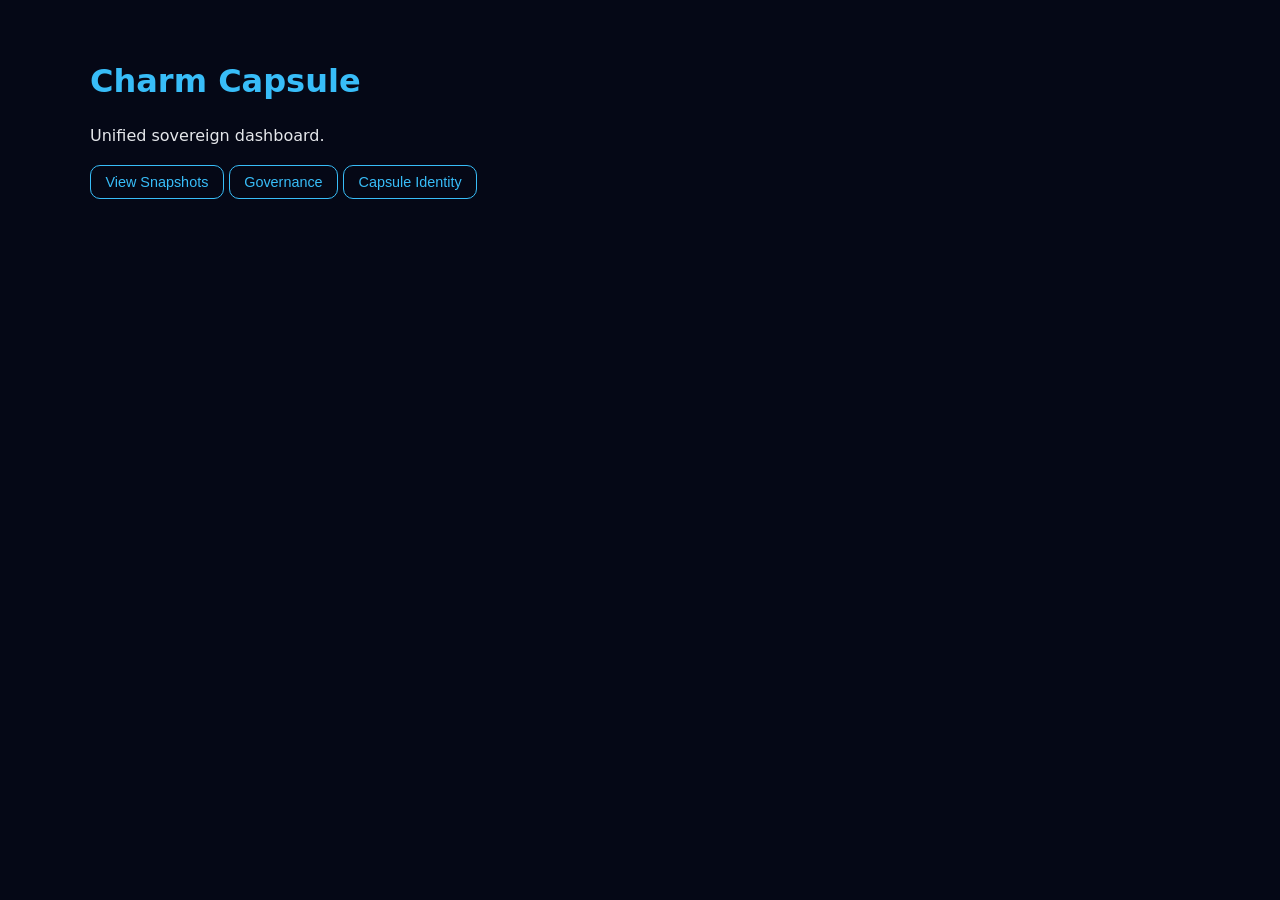
<file: about.html>
<!DOCTYPE html>
<html lang="en">
<head>
  <meta charset="UTF-8" />
  <meta name="viewport" content="width=device-width, initial-scale=1.0" />

  <title>About — Charm Capsule</title>

  <link rel="stylesheet" href="/dashboard.css" />
  <link rel="stylesheet" href="/snapshot.css" />
  <link rel="icon" href="/favicon.ico" />
</head>

<body>

  <div class="snapshot-list">
    <div class="snapshot-card">
      <h1>About Charm Capsule</h1>
      <p>
        Charm Capsule is a sovereign, multi‑chain governance and identity system.
        Designed for clarity, permanence, and control, it unifies:
      </p>

      <ul style="margin-top:1rem; line-height:1.7;">
        <li>📡 Multi‑chain snapshots</li>
        <li>🗳 Governance proposals & rules</li>
        <li>🔗 Chain metadata & validators</li>
        <li>📦 Capsule identity & sovereignty model</li>
        <li>📱 PWA offline‑first architecture</li>
      </ul>
    </div>

    <div class="snapshot-card">
      <h2>Sovereign Philosophy</h2>
      <p>
        Charm Capsule is built on a simple principle:
        <strong>your identity and governance must remain yours.</strong>
      </p>

      <p>
        Every module — snapshots, governance, metadata, routing, offline mode —
        is designed to be:
      </p>

      <ul style="margin-top:1rem; line-height:1.7;">
        <li>🛡 Self‑contained</li>
        <li>🌙 Minimal</li>
        <li>🔐 Sovereign</li>
        <li>📜 Transparent</li>
        <li>🌐 Multi‑chain aware</li>
      </ul>
    </div>

    <div class="snapshot-card">
      <h2>Technical Architecture</h2>
      <p>The capsule runs on a modular PWA architecture:</p>

      <ul style="margin-top:1rem; line-height:1.7;">
        <li>⚙ SPA Router (`router.js`)</li>
        <li>📄 Snapshot Viewer (`snapshot-viewer.js`)</li>
        <li>📚 Snapshot List Loader (`snapshot-list.js`)</li>
        <li>🏛 Governance Engine (`governance.js`)</li>
        <li>🧬 Capsule Identity Viewer (`capsule-info.js`)</li>
        <li>📦 Offline Engine (`sw.js`)</li>
        <li>📱 PWA Manifest (`manifest.json`)</li>
      </ul>
    </div>

    <div class="snapshot-card">
      <h2>Navigation</h2>
      <button class="snapshot-btn" onclick="router.navigate('#/')">Dashboard</button>
      <button class="snapshot-btn" onclick="router.navigate('#/snapshots')">Snapshots</button>
      <button class="snapshot-btn" onclick="router.navigate('#/governance')">Governance</button>
      <button class="snapshot-btn" onclick="router.navigate('#/capsule')">Capsule Identity</button>
      <button class="snapshot-btn" onclick="window.location.href='/settings.html'">Settings</button>
    </div>
  </div>

  <script src="/router.js"></script>

</body>
</html>
</file>
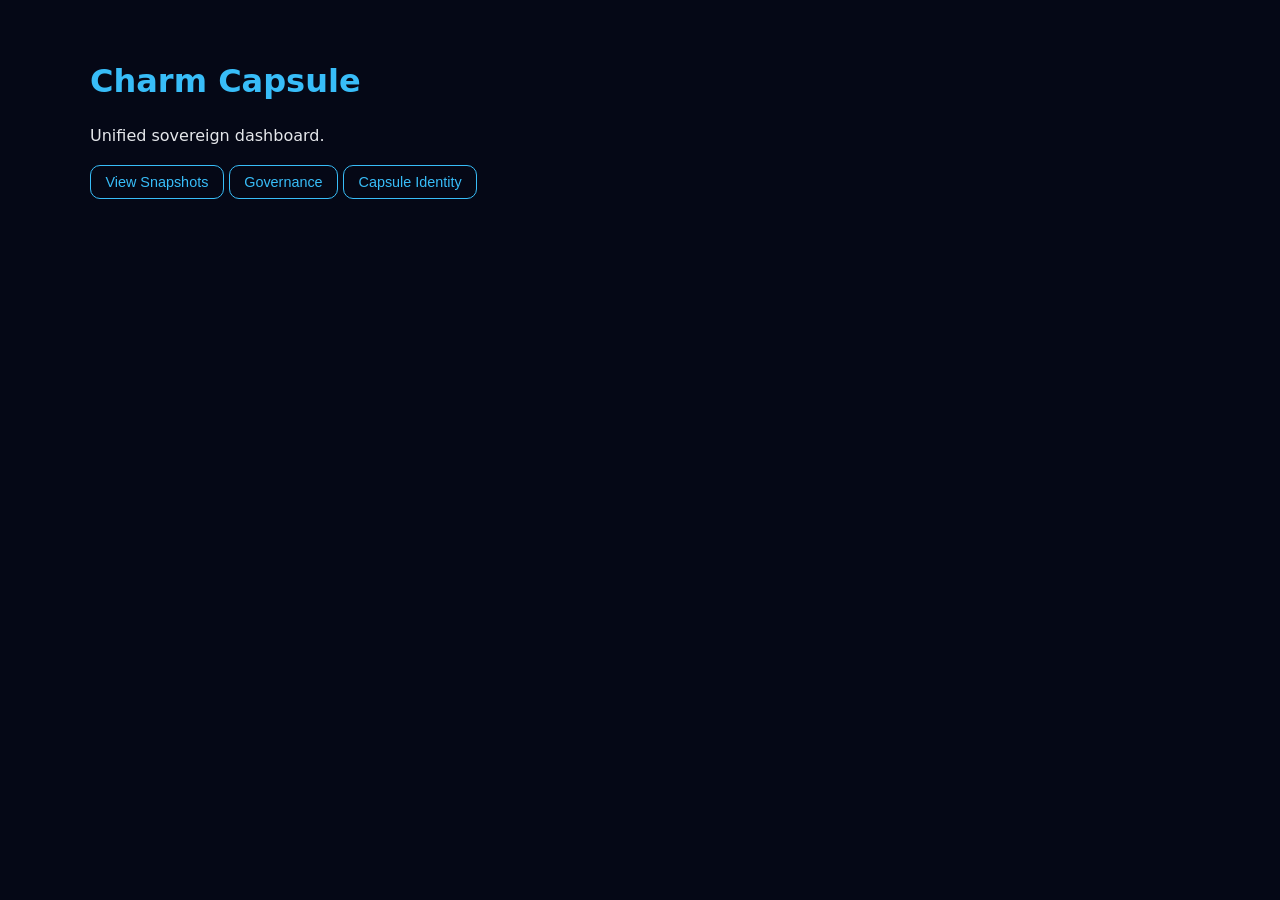
<file: contact.html>
<!DOCTYPE html>
<html lang="en">
<head>
  <meta charset="UTF-8" />
  <meta name="viewport" content="width=device-width, initial-scale=1.0" />

  <title>Contact — Charm Capsule</title>

  <link rel="stylesheet" href="/dashboard.css" />
  <link rel="stylesheet" href="/snapshot.css" />
  <link rel="icon" href="/favicon.ico" />
</head>

<body>

  <div class="snapshot-list">

    <div class="snapshot-card" style="text-align:center;">
      <h1>Contact</h1>
      <p>Reach out to the steward of the Charm Capsule.</p>
    </div>

    <div class="snapshot-card">
      <h2>Primary Contact</h2>
      <p>You can reach the capsule steward through the following channels:</p>

      <ul style="margin-top:1rem; line-height:1.7;">
        <li>📨 <strong>Email:</strong> <span style="opacity:0.85;">(your email here)</span></li>
        <li>💬 <strong>Telegram:</strong> <span style="opacity:0.85;">(your Telegram handle)</span></li>
        <li>🌐 <strong>Website:</strong> <span style="opacity:0.85;">charmcapsule.io</span></li>
      </ul>
    </div>

    <div class="snapshot-card">
      <h2>Message</h2>
      <p>Send a short message or inquiry.</p>

      <form onsubmit="event.preventDefault(); alert('Message sent');" style="margin-top:1rem;">
        <input
          type="text"
          placeholder="Your name"
          required
          style="width:100%; padding:0.6rem; margin-bottom:0.8rem; border-radius:8px; border:1px solid var(--border); background:var(--card-bg); color:var(--fg);"
        />

        <input
          type="email"
          placeholder="Your email"
          required
          style="width:100%; padding:0.6rem; margin-bottom:0.8rem; border-radius:8px; border:1px solid var(--border); background:var(--card-bg); color:var(--fg);"
        />

        <textarea
          placeholder="Your message"
          required
          rows="4"
          style="width:100%; padding:0.6rem; margin-bottom:0.8rem; border-radius:8px; border:1px solid var(--border); background:var(--card-bg); color:var(--fg);"
        ></textarea>

        <button class="snapshot-btn" type="submit">Send Message</button>
      </form>
    </div>

    <div class="snapshot-card">
      <h2>Navigation</h2>
      <button class="snapshot-btn" onclick="router.navigate('#/')">Dashboard</button>
      <button class="snapshot-btn" onclick="router.navigate('#/snapshots')">Snapshots</button>
      <button class="snapshot-btn" onclick="router.navigate('#/governance')">Governance</button>
      <button class="snapshot-btn" onclick="router.navigate('#/capsule')">Capsule Identity</button>
      <button class="snapshot-btn" onclick="window.location.href='/settings.html'">Settings</button>
      <button class="snapshot-btn" onclick="window.location.href='/about.html'">About</button>
    </div>

  </div>

  <script src="/router.js"></script>

</body>
</html>
</file>
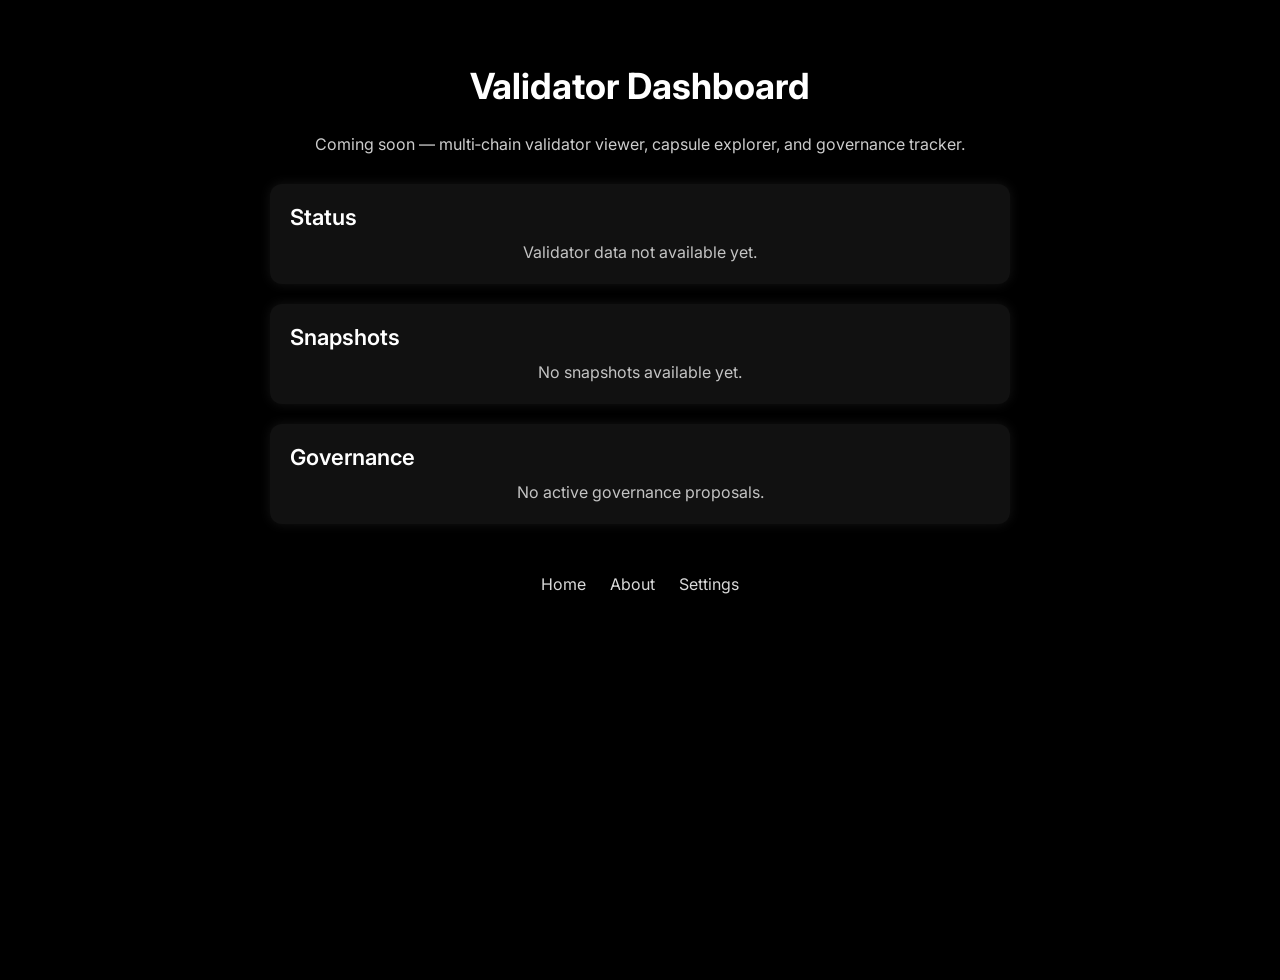
<file: dashboard.html>
<!DOCTYPE html>
<html lang="en">
<head>
  <meta charset="UTF-8" />
  <meta name="viewport" content="width=device-width, initial-scale=1.0" />

  <title>Dashboard — Charm Capsule</title>

  <!-- Favicon -->
  <link rel="icon" type="image/x-icon" href="/favicon.ico" />

  <!-- Manifest -->
  <link rel="manifest" href="/manifest.json" />

  <!-- Theme Colors -->
  <meta name="theme-color" content="#0b0c10" />
  <meta name="background-color" content="#000000" />

  <!-- Fonts -->
  <link href="https://fonts.googleapis.com/css2?family=Inter:wght@300;400;600;700&display=swap" rel="stylesheet" />

  <style>
    body {
      margin: 0;
      padding: 0;
      background: #000;
      color: #fff;
      font-family: "Inter", sans-serif;
      min-height: 100vh;
      display: flex;
      flex-direction: column;
      align-items: center;
      padding: 40px 20px;
    }

    h1 {
      font-size: 36px;
      font-weight: 700;
      margin-bottom: 10px;
      text-align: center;
    }

    p {
      font-size: 16px;
      opacity: 0.8;
      text-align: center;
      margin-bottom: 30px;
    }

    .card {
      width: 100%;
      max-width: 700px;
      background: #111;
      padding: 20px;
      border-radius: 12px;
      box-shadow: 0 0 12px rgba(255,255,255,0.08);
      margin-bottom: 20px;
    }

    .card h2 {
      margin: 0 0 10px 0;
      font-size: 22px;
      font-weight: 600;
    }

    .card p {
      margin: 0;
      opacity: 0.75;
      line-height: 1.5;
    }

    nav {
      margin-top: 30px;
      text-align: center;
    }

    nav a {
      color: #fff;
      margin: 0 10px;
      font-size: 16px;
      text-decoration: none;
      opacity: 0.85;
    }

    nav a:hover {
      opacity: 1;
    }
  </style>
</head>

<body>

  <h1>Validator Dashboard</h1>
  <p>Coming soon — multi‑chain validator viewer, capsule explorer, and governance tracker.</p>

 <div class="card" data-card="status">
  <h2>Status</h2>
  <p data-field="status-body">Loading…</p>
</div>

<div class="card" data-card="snapshots">
  <h2>Snapshots</h2>
  <p data-field="snapshots-body">Loading…</p>
</div>

<div class="card" data-card="governance">
  <h2>Governance</h2>
  <p data-field="governance-body">Loading…</p>
</div>

<script src="/dashboard.js"></script>

  <nav>
    <a href="/index.html">Home</a>
    <a href="/about.html">About</a>
    <a href="/settings.html">Settings</a>
  </nav>

</body>
</html>
</file>
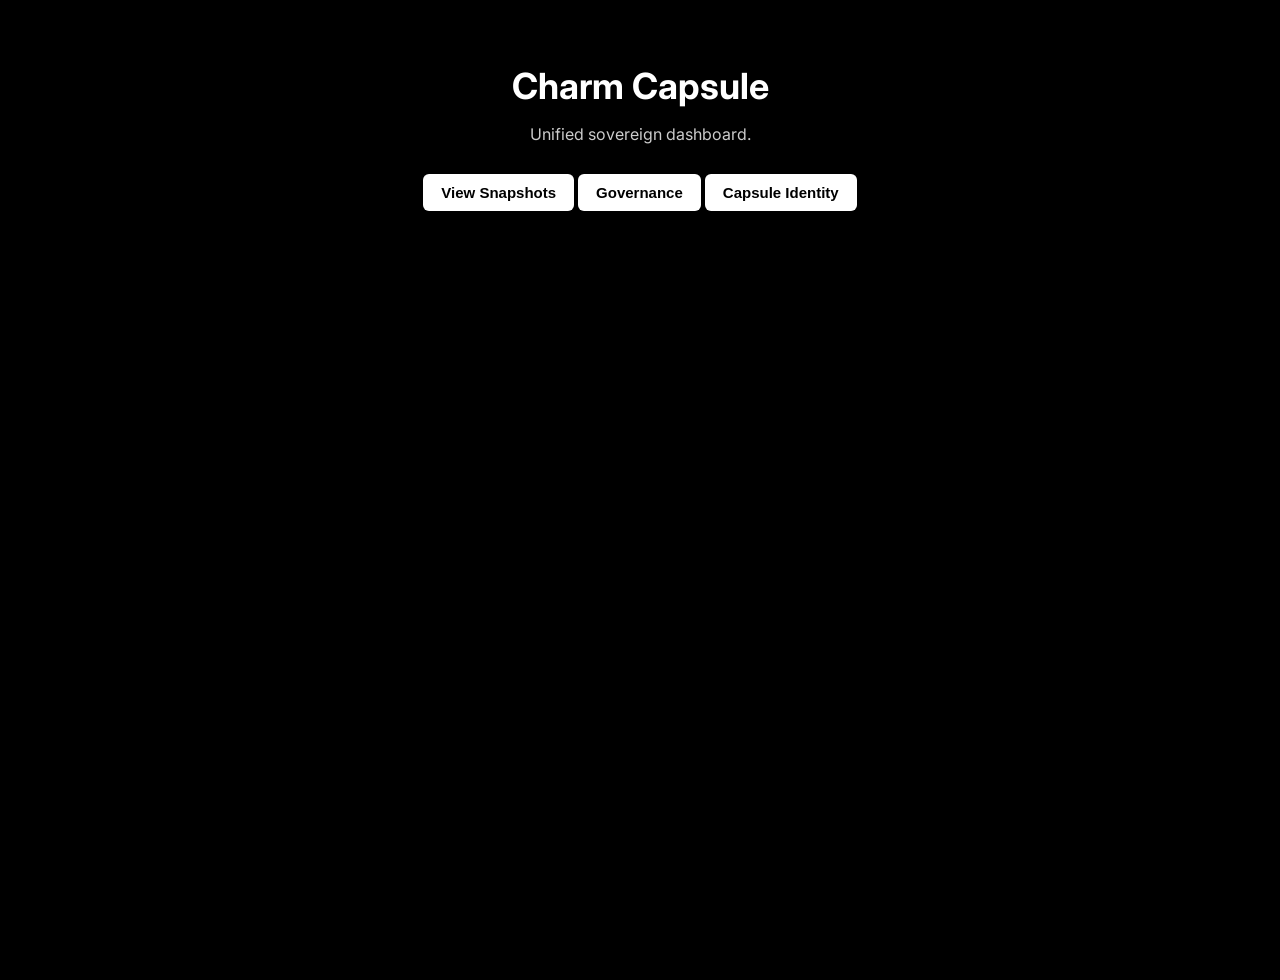
<file: governance.html>
<!DOCTYPE html>
<html lang="en">
<head>
  <meta charset="UTF-8" />
  <meta name="viewport" content="width=device-width, initial-scale=1.0" />

  <title>Governance — Charm Capsule</title>

  <!-- Favicon -->
  <link rel="icon" type="image/x-icon" href="/favicon.ico" />

  <!-- Manifest -->
  <link rel="manifest" href="/manifest.json" />

  <!-- Theme Colors -->
  <meta name="theme-color" content="#0b0c10" />
  <meta name="background-color" content="#000000" />

  <!-- Fonts -->
  <link href="https://fonts.googleapis.com/css2?family=Inter:wght@300;400;600;700&display=swap" rel="stylesheet" />

  <style>
    body {
      margin: 0;
      padding: 0;
      background: #000;
      color: #fff;
      font-family: "Inter", sans-serif;
      min-height: 100vh;
      display: flex;
      flex-direction: column;
      align-items: center;
      padding: 40px 20px;
    }

    h1 {
      font-size: 36px;
      font-weight: 700;
      margin-bottom: 10px;
      text-align: center;
    }

    p {
      font-size: 16px;
      opacity: 0.8;
      text-align: center;
      margin-bottom: 30px;
    }

    .card {
      width: 100%;
      max-width: 700px;
      background: #111;
      padding: 20px;
      border-radius: 12px;
      box-shadow: 0 0 12px rgba(255,255,255,0.08);
      margin-bottom: 20px;
    }

    .card h2 {
      margin: 0 0 10px 0;
      font-size: 22px;
      font-weight: 600;
    }

    .gov-proposal {
      background: #151515;
      padding: 15px;
      border-radius: 10px;
      margin-bottom: 15px;
      border: 1px solid rgba(255,255,255,0.05);
    }

    input, textarea {
      width: 100%;
      padding: 10px;
      margin-top: 8px;
      margin-bottom: 12px;
      border-radius: 6px;
      border: none;
      background: #222;
      color: #fff;
      font-size: 15px;
    }

    button {
      padding: 10px 18px;
      background: #fff;
      color: #000;
      border: none;
      border-radius: 6px;
      cursor: pointer;
      font-size: 15px;
      font-weight: 600;
    }

    button:hover {
      opacity: 0.9;
    }

    nav {
      margin-top: 30px;
      text-align: center;
    }

    nav a {
      color: #fff;
      margin: 0 10px;
      font-size: 16px;
      text-decoration: none;
      opacity: 0.85;
    }

    nav a:hover {
      opacity: 1;
    }
  </style>
</head>

<body>

  <h1>Governance</h1>
  <p>Proposal engine • Snapshot‑anchored decisions • Sovereign governance capsule</p>

  <!-- Create Proposal -->
  <div class="card">
    <h2>Create Proposal</h2>

    <input id="p-title" placeholder="Proposal title" />
    <textarea id="p-desc" placeholder="Description"></textarea>

    <button onclick="createNewProposal()">Submit Proposal</button>
  </div>

  <!-- Proposal List -->
  <div class="card">
    <h2>Proposals</h2>
    <div id="gov-list">Loading proposals…</div>
  </div>

  <nav>
    <a href="/index.html">Home</a>
    <a href="/dashboard.html">Dashboard</a>
    <a href="/about.html">About</a>
    <a href="/settings.html">Settings</a>
  </nav>

  <script src="/governance.js"></script>
  <script src="/router.js"></script>

  <script>
    function createNewProposal() {
      const title = document.getElementById("p-title").value.trim();
      const description = document.getElementById("p-desc").value.trim();

      if (!title) {
        alert("Proposal title is required.");
        return;
      }

      CharmGovernance.createProposal({
        title,
        description,
        chain: "multi-chain",
        tags: []
      });

      CharmGovernance.renderProposals("#gov-list");

      document.getElementById("p-title").value = "";
      document.getElementById("p-desc").value = "";
    }

    document.addEventListener("DOMContentLoaded", () => {
      CharmGovernance.renderProposals("#gov-list");
    });
  </script>

</body>
</html>
</file>
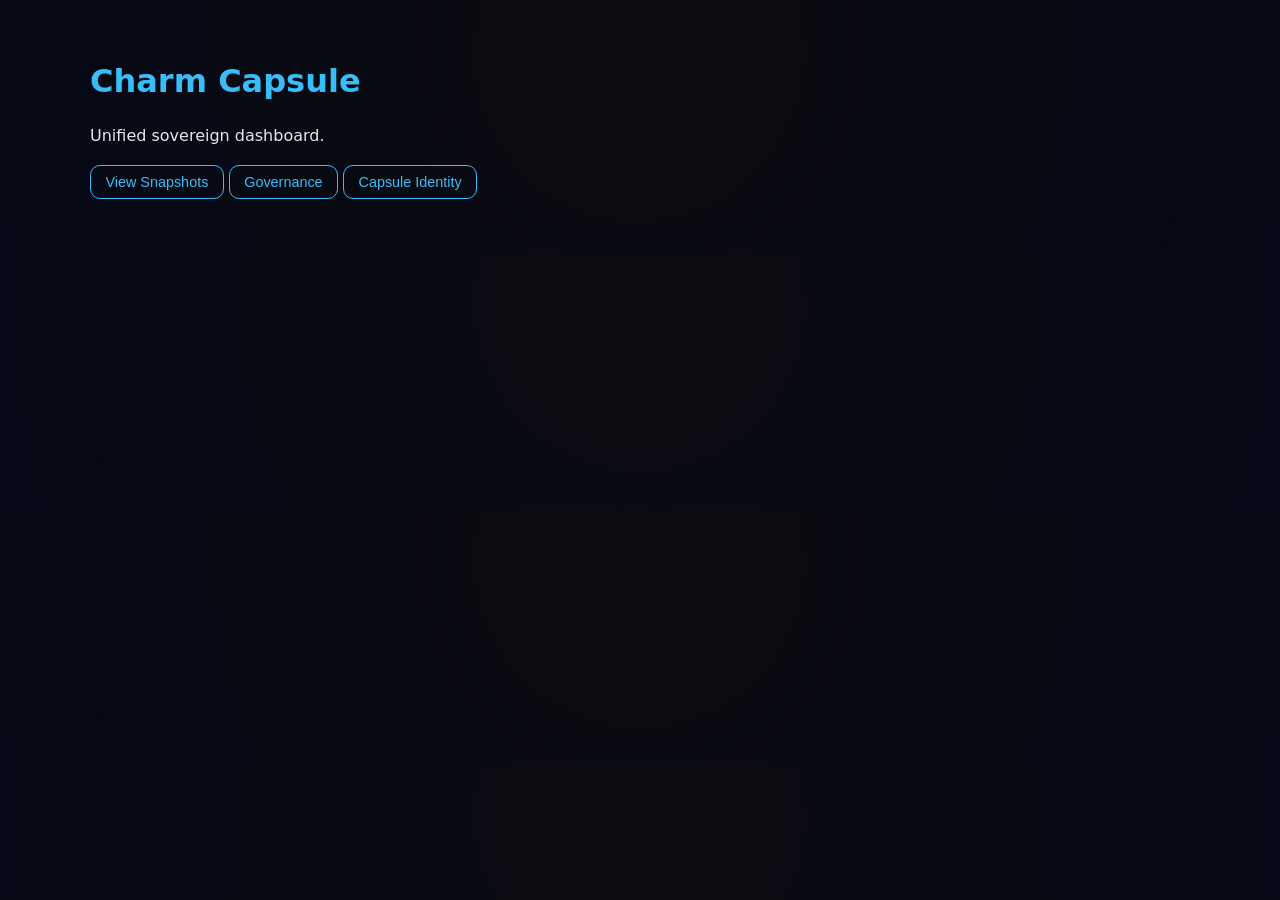
<file: home.html>
<!DOCTYPE html>
<html lang="en">
<head>
  <meta charset="UTF-8" />
  <meta name="viewport" content="width=device-width, initial-scale=1.0" />

  <title>Charm Capsule — Home</title>

  <link rel="stylesheet" href="/dashboard.css" />
  <link rel="stylesheet" href="/snapshot.css" />
  <link rel="icon" href="/favicon.ico" />
 <style>
  /* Animated starfield background */
  body {
    background: radial-gradient(circle at 50% 20%, #0b0c10 0%, #050816 100%);
    overflow-x: hidden;
  }

  .stars, .stars2, .stars3 {
    position: fixed;
    top: 0; left: 0;
    width: 200%;
    height: 200%;
    background-repeat: repeat;
    background-size: contain;
    pointer-events: none;
    z-index: -1;
  }

  .stars {
    background-image: radial-gradient(2px 2px at 20px 20px, #ffffff 50%, transparent 51%);
    animation: drift 120s linear infinite;
    opacity: 0.35;
  }

  .stars2 {
    background-image: radial-gradient(1.5px 1.5px at 10px 10px, #a3eaff 50%, transparent 51%);
    animation: drift 180s linear infinite;
    opacity: 0.25;
  }

  .stars3 {
    background-image: radial-gradient(1px 1px at 5px 5px, #38bdf8 50%, transparent 51%);
    animation: drift 240s linear infinite;
    opacity: 0.18;
  }

  @keyframes drift {
    from { transform: translate3d(0,0,0); }
    to   { transform: translate3d(-500px, -500px, 0); }
  }
</style>
<div class="stars"></div>
<div class="stars2"></div>
<div class="stars3"></div>
  <style>
    /* Hero animations */
    @keyframes fadeUp {
      0% { opacity: 0; transform: translateY(20px); }
      100% { opacity: 1; transform: translateY(0); }
    }

    @keyframes fadeIn {
      0% { opacity: 0; }
      100% { opacity: 1; }
    }

    .hero {
      text-align: center;
      padding: 4rem 1.5rem;
      animation: fadeIn 1.2s ease forwards;
    }

    .hero h1 {
      font-size: 2.8rem;
      margin-bottom: 0.5rem;
      animation: fadeUp 1s ease forwards;
    }

    .hero p {
      font-size: 1.2rem;
      opacity: 0.85;
      max-width: 600px;
      margin: 0 auto;
      animation: fadeUp 1.4s ease forwards;
    }

    .hero-buttons {
      margin-top: 2rem;
      animation: fadeUp 1.8s ease forwards;
    }

    .hero-buttons .snapshot-btn {
      margin: 0.4rem;
      padding: 0.7rem 1.2rem;
      font-size: 1rem;
    }

    /* Section headers */
    .section-title {
      text-align: center;
      margin-top: 3rem;
      margin-bottom: 1.5rem;
      font-size: 1.6rem;
      color: var(--accent);
      animation: fadeUp 1.2s ease forwards;
    }
  </style>
</head>

<body>

  <!-- HERO SECTION -->
  <div class="hero">
    <h1>Charm Capsule</h1>
    <p>
      A sovereign multi‑chain governance and identity system —  
      designed for clarity, permanence, and absolute control.
    </p>

    <div class="hero-buttons">
      <button class="snapshot-btn" onclick="router.navigate('#/')">
        Enter Dashboard
      </button>
      <button class="snapshot-btn" onclick="router.navigate('#/capsule')">
        View Capsule Identity
      </button>
    </div>
  </div>

  <!-- FEATURES -->
  <h2 class="section-title">Core Modules</h2>

  <div class="snapshot-list">

    <div class="snapshot-card">
      <h2>📡 Multi‑Chain Snapshots</h2>
      <p>Unified snapshots across Base, Ethereum, Solana, TON, Tron, Bitcoin, and BNB.</p>
      <button class="snapshot-btn" onclick="router.navigate('#/snapshots')">View Snapshots</button>
    </div>

    <div class="snapshot-card">
      <h2>🗳 Governance Engine</h2>
      <p>Proposals, rules, metadata, and sovereign decision flows.</p>
      <button class="snapshot-btn" onclick="router.navigate('#/governance')">Open Governance</button>
    </div>

    <div class="snapshot-card">
      <h2>🔗 Capsule Identity</h2>
      <p>Chain metadata, validators, sovereignty model, and capsule manifest.</p>
      <button class="snapshot-btn" onclick="router.navigate('#/capsule')">Identity Viewer</button>
    </div>

    <div class="snapshot-card">
      <h2>⚙ Settings</h2>
      <p>Theme, cache controls, and PWA preferences.</p>
      <button class="snapshot-btn" onclick="window.location.href='/settings.html'">Open Settings</button>
    </div>

    <div class="snapshot-card">
      <h2>ℹ About</h2>
      <p>Learn more about the philosophy and architecture of the capsule.</p>
      <button class="snapshot-btn" onclick="window.location.href='/about.html'">About Page</button>
    </div>

  </div>

  <script src="/router.js"></script>

</body>
</html>
</file>
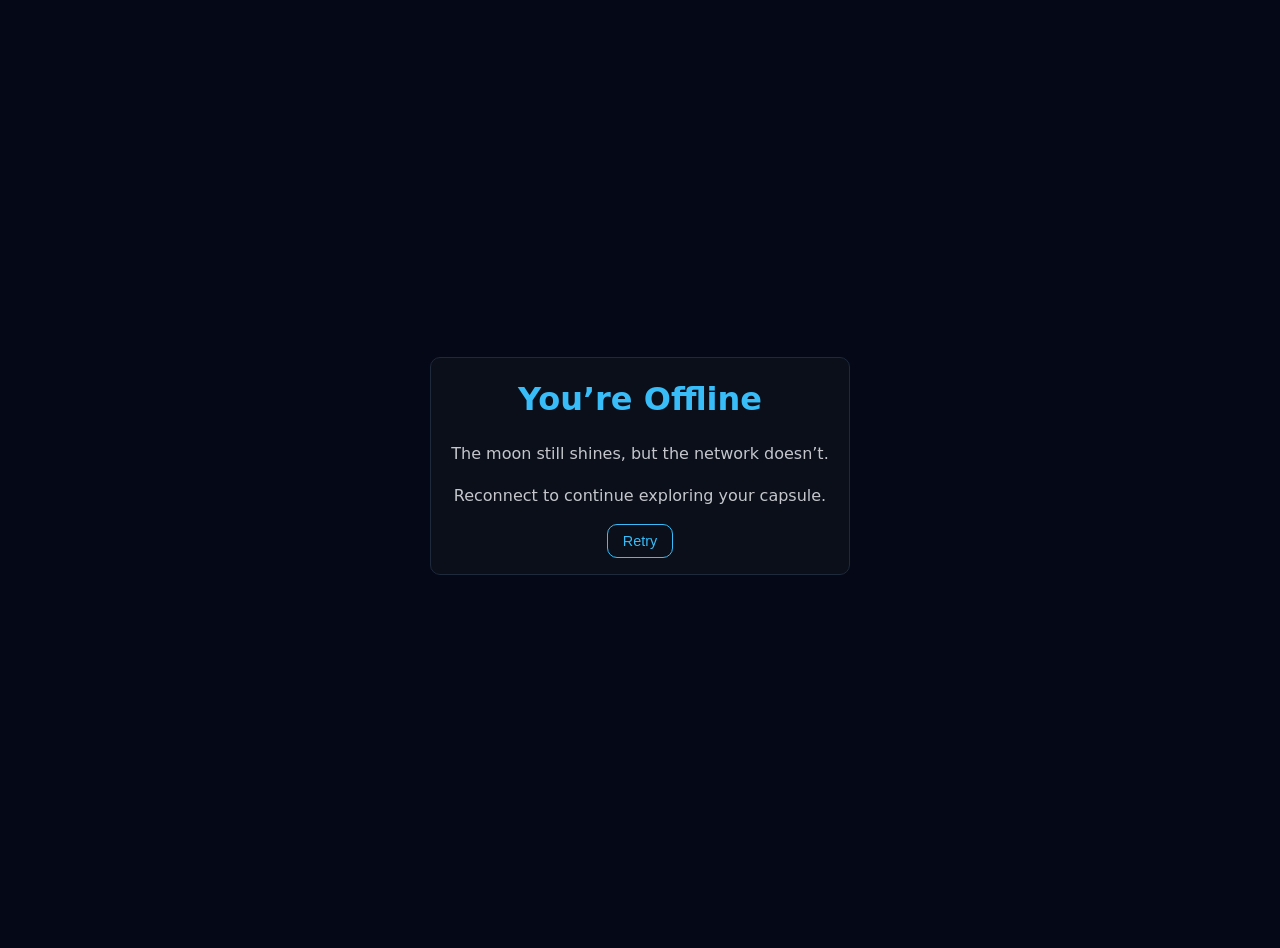
<file: offline.html>
<!DOCTYPE html>
<html lang="en">
<head>
  <meta charset="UTF-8" />
  <meta name="viewport" content="width=device-width, initial-scale=1.0" />

  <title>Offline — Charm Capsule</title>

  <link rel="stylesheet" href="/dashboard.css" />
  <link rel="stylesheet" href="/snapshot.css" />

  <style>
    body {
      display: flex;
      justify-content: center;
      align-items: center;
      height: 100vh;
      text-align: center;
      padding: 1.5rem;
    }
    .offline-box {
      max-width: 420px;
    }
    h1 {
      margin-bottom: 0.5rem;
    }
    p {
      opacity: 0.85;
      line-height: 1.6;
    }
  </style>
</head>

<body>

  <div class="offline-box snapshot-card">
    <h1>You’re Offline</h1>
    <p>The moon still shines, but the network doesn’t.</p>
    <p>Reconnect to continue exploring your capsule.</p>

    <div class="snapshot-actions" style="margin-top:1rem;">
      <button class="snapshot-btn" onclick="window.location.reload()">
        Retry
      </button>
    </div>
  </div>

</body>
</html>
</file>
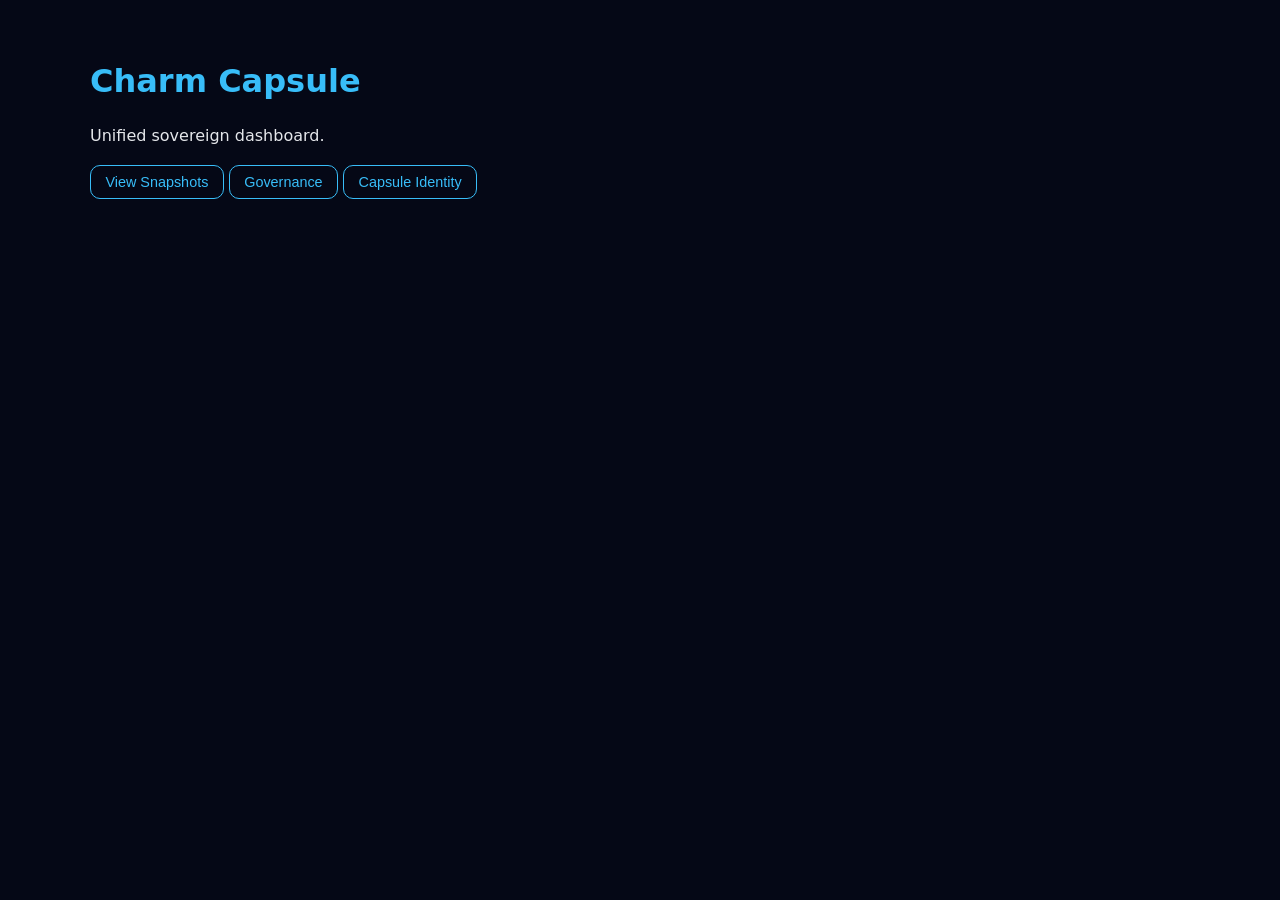
<file: settings.html>
<!DOCTYPE html>
<html lang="en">
<head>
  <meta charset="UTF-8" />
  <meta name="viewport" content="width=device-width, initial-scale=1.0" />

  <title>Settings — Charm Capsule</title>

  <!-- Manifest -->
  <link rel="manifest" href="/manifest.json" />

  <!-- Styles -->
  <link rel="stylesheet" href="/dashboard.css" />
  <link rel="stylesheet" href="/snapshot.css" />

  <!-- Favicon -->
  <link rel="icon" href="/favicon.ico" />
</head>

<body>

  <div class="snapshot-list">
    <h1>Settings</h1>
    <p>Configure your Charm Capsule experience.</p>

    <!-- Theme Card -->
    <div class="snapshot-card">
      <h2>Theme</h2>
      <p>Switch between Dark and Light mode.</p>

      <button class="snapshot-btn" onclick="toggleTheme()">
        Toggle Theme
      </button>
    </div>

    <!-- Cache Card -->
    <div class="snapshot-card">
      <h2>Cache</h2>
      <p>Clear offline cache and refresh the PWA.</p>

      <button class="snapshot-btn" onclick="clearCache()">
        Clear Cache
      </button>
    </div>

    <!-- Navigation -->
    <div class="snapshot-card">
      <h2>Navigation</h2>
      <button class="snapshot-btn" onclick="router.navigate('#/')">Home</button>
      <button class="snapshot-btn" onclick="router.navigate('#/snapshots')">Snapshots</button>
      <button class="snapshot-btn" onclick="router.navigate('#/governance')">Governance</button>
      <button class="snapshot-btn" onclick="router.navigate('#/capsule')">Capsule Identity</button>
    </div>
  </div>

  <script>
    // Theme toggle
    function toggleTheme() {
      const current = document.documentElement.getAttribute("data-theme");
      const next = current === "light" ? "dark" : "light";
      document.documentElement.setAttribute("data-theme", next);
      localStorage.setItem("charm-theme", next);
    }

    // Load saved theme
    (function () {
      const saved = localStorage.getItem("charm-theme");
      if (saved) document.documentElement.setAttribute("data-theme", saved);
    })();

    // Cache clearing
    async function clearCache() {
      // Clear browser caches
      const keys = await caches.keys();
      for (const key of keys) {
        await caches.delete(key);
      }

      // Clear service worker cache
      if ("serviceWorker" in navigator) {
        const regs = await navigator.serviceWorker.getRegistrations();
        for (const reg of regs) {
          await reg.unregister();
        }
      }

      alert("Cache cleared. The app will refresh.");
      location.reload(true);
    }
  </script>

  <!-- Router -->
  <script src="/router.js"></script>

</body>
</html>
</file>
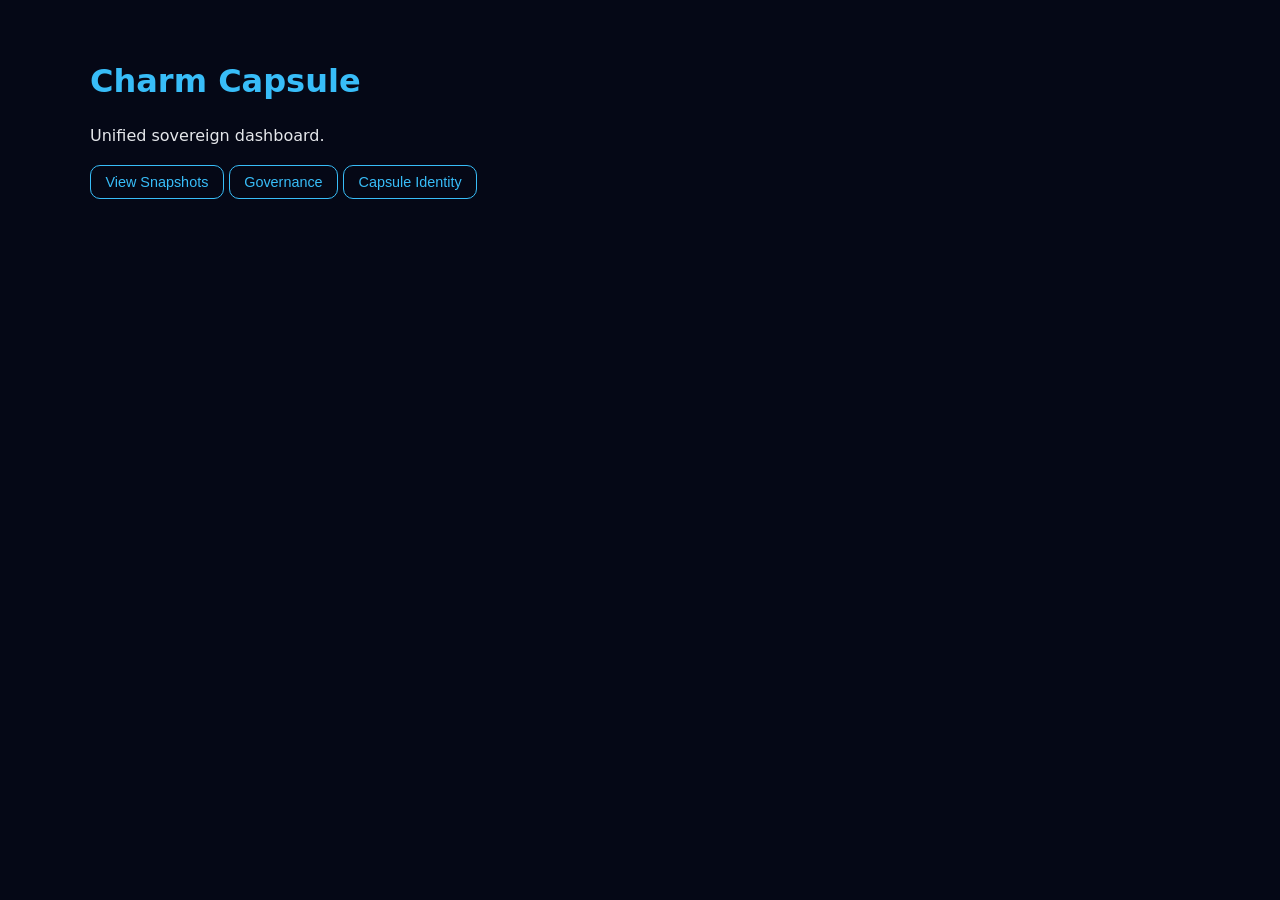
<file: terms.html>
<!DOCTYPE html>
<html lang="en">
<head>
  <meta charset="UTF-8" />
  <meta name="viewport" content="width=device-width, initial-scale=1.0" />

  <title>Terms of Use — Charm Capsule</title>

  <link rel="stylesheet" href="/dashboard.css" />
  <link rel="stylesheet" href="/snapshot.css" />
  <link rel="icon" href="/favicon.ico" />
</head>

<body>

  <div class="snapshot-list">

    <div class="snapshot-card">
      <h1>Terms of Use</h1>
      <p>These Terms govern your use of the Charm Capsule and all modules within it.</p>
    </div>

    <div class="snapshot-card">
      <h2>1. Sovereign Ownership</h2>
      <p>
        Charm Capsule is a sovereign, self‑contained environment.  
        All data, metadata, snapshots, governance rules, and identity structures
        belong to the capsule owner and are not controlled by external parties.
      </p>
    </div>

    <div class="snapshot-card">
      <h2>2. No Warranty</h2>
      <p>
        The capsule is provided “as‑is” without warranties of any kind.  
        While the system is designed for stability and clarity, no guarantees are made
        regarding uptime, accuracy, or uninterrupted access.
      </p>
    </div>

    <div class="snapshot-card">
      <h2>3. User Responsibility</h2>
      <p>
        By using this capsule, you acknowledge that:
      </p>

      <ul style="margin-top:1rem; line-height:1.7;">
        <li>You are responsible for your own actions and decisions.</li>
        <li>You understand that blockchain data is immutable and public.</li>
        <li>You will not misuse or attempt to compromise the capsule.</li>
      </ul>
    </div>

    <div class="snapshot-card">
      <h2>4. Governance Data</h2>
      <p>
        Governance proposals, snapshots, and metadata are informational.  
        They do not constitute financial, legal, or investment advice.
      </p>
    </div>

    <div class="snapshot-card">
      <h2>5. Privacy</h2>
      <p>
        The capsule does not collect personal data unless explicitly provided by the user.  
        No analytics, trackers, or third‑party scripts are used.
      </p>
      <p>
        For external services (e.g., browsers, hosting platforms), their own policies apply.
      </p>
    </div>

    <div class="snapshot-card">
      <h2>6. Offline Mode</h2>
      <p>
        The capsule includes offline caching for convenience.  
        Cached data may persist on your device until manually cleared.
      </p>
    </div>

    <div class="snapshot-card">
      <h2>7. Updates</h2>
      <p>
        The capsule owner may update these Terms at any time.  
        Continued use of the capsule indicates acceptance of the updated Terms.
      </p>
    </div>

    <div class="snapshot-card">
      <h2>Navigation</h2>
      <button class="snapshot-btn" onclick="router.navigate('#/')">Dashboard</button>
      <button class="snapshot-btn" onclick="router.navigate('#/snapshots')">Snapshots</button>
      <button class="snapshot-btn" onclick="router.navigate('#/governance')">Governance</button>
      <button class="snapshot-btn" onclick="router.navigate('#/capsule')">Capsule Identity</button>
      <button class="snapshot-btn" onclick="window.location.href='/settings.html'">Settings</button>
      <button class="snapshot-btn" onclick="window.location.href='/about.html'">About</button>
      <button class="snapshot-btn" onclick="window.location.href='/contact.html'">Contact</button>
    </div>

  </div>

  <script src="/router.js"></script>

</body>
</html>
</file>
<file: dashboard.css>
/* -----------------------------------------------------------
   Charm Capsule — Unified Sovereign Theme
   Applies to: Dashboard, Governance, Snapshots, Viewer, Capsule Info
   Clean, minimal, dark/light adaptive
----------------------------------------------------------- */

:root {
  color-scheme: dark light;

  --bg: #050816;
  --fg: #e5e7eb;

  --card-bg: #0a0f1a;
  --border: #1e293b;

  --pill-bg: #1f2937;
  --accent: #38bdf8;
  --accent-soft: rgba(56, 189, 248, 0.15);

  --radius: 10px;
  --transition: 0.2s ease;
}

[data-theme="light"] {
  --bg: #f9fafb;
  --fg: #020617;

  --card-bg: #ffffff;
  --border: #cbd5e1;

  --pill-bg: #e2e8f0;
  --accent: #0284c7;
  --accent-soft: rgba(2, 132, 199, 0.15);
}

/* Base layout */

body {
  margin: 0;
  padding: 2rem;
  background: var(--bg);
  color: var(--fg);
  font-family: system-ui, -apple-system, BlinkMacSystemFont, "Segoe UI", sans-serif;
  line-height: 1.6;
  transition: background var(--transition), color var(--transition);
}

/* Theme toggle */

.theme-toggle {
  position: fixed;
  top: 1rem;
  right: 1rem;
  padding: 0.4rem 0.8rem;
  border-radius: 999px;
  border: 1px solid rgba(148,163,184,0.6);
  background: rgba(15,23,42,0.8);
  color: #e5e7eb;
  cursor: pointer;
  font-size: 12px;
  backdrop-filter: blur(6px);
}

/* Cards */

.card,
.snapshot-card {
  background: var(--card-bg);
  border: 1px solid var(--border);
  border-radius: var(--radius);
  padding: 1.25rem;
  margin-bottom: 1.5rem;
  transition: var(--transition);
}

.snapshot-card:hover,
.card:hover {
  border-color: var(--accent);
  background: var(--accent-soft);
}

/* Headers */

h1, h2 {
  color: var(--accent);
  margin-top: 0;
}

/* Pills */

.pill {
  padding: 4px 10px;
  background: var(--pill-bg);
  border-radius: 6px;
  margin-right: 6px;
  font-size: 13px;
}

/* Buttons */

.snapshot-btn,
.btn {
  display: inline-block;
  padding: 0.5rem 0.9rem;
  border-radius: var(--radius);
  border: 1px solid var(--accent);
  color: var(--accent);
  background: transparent;
  text-decoration: none;
  font-size: 0.9rem;
  transition: var(--transition);
  cursor: pointer;
}

.snapshot-btn:hover,
.btn:hover {
  background: var(--accent);
  color: #000;
}

/* Tables */

table {
  width: 100%;
  border-collapse: collapse;
  margin-top: 1rem;
  font-size: 14px;
}

th, td {
  border: 1px solid var(--border);
  padding: 8px;
  text-align: left;
}

th {
  background: #111827;
  color: #f1f5f9;
}

[data-theme="light"] th {
  background: #e2e8f0;
  color: #020617;
}

/* Code blocks */

pre.mono,
.snapshot-json {
  background: var(--card-bg);
  padding: 1rem;
  border-radius: var(--radius);
  overflow-x: auto;
  border: 1px solid var(--border);
  font-size: 13px;
}

/* Snapshot viewer iframe */

.snapshot-frame {
  width: 100%;
  height: 80vh;
  border-radius: var(--radius);
  border: 1px solid var(--border);
  margin-top: 1rem;
}

/* Error box */

.error-box {
  margin-top: 1rem;
  padding: 0.75rem 1rem;
  border-radius: var(--radius);
  border: 1px solid #b91c1c;
  background: rgba(185, 28, 28, 0.1);
  color: #fecaca;
  font-size: 14px;
}

/* Links */

a {
  color: var(--accent);
  text-decoration: none;
}

a:hover {
  text-decoration: underline;
}
</file>
<file: snapshot.css>
/* -----------------------------------------------------------
   Charm Capsule — Snapshot System Stylesheet
   Premium, minimal, sovereign UI
----------------------------------------------------------- */

:root {
  color-scheme: dark light;

  --bg: #050816;
  --fg: #e5e7eb;

  --card-bg: #0a0f1a;
  --border: #1e293b;
  --accent: #38bdf8;
  --accent-soft: rgba(56, 189, 248, 0.15);

  --radius: 10px;
  --transition: 0.2s ease;
}

[data-theme="light"] {
  --bg: #f9fafb;
  --fg: #020617;

  --card-bg: #ffffff;
  --border: #cbd5e1;
  --accent: #0284c7;
  --accent-soft: rgba(2, 132, 199, 0.15);
}

/* Base layout */

body {
  margin: 0;
  padding: 0;
  background: var(--bg);
  color: var(--fg);
  font-family: system-ui, -apple-system, BlinkMacSystemFont, "Segoe UI", sans-serif;
  line-height: 1.6;
}

/* Snapshot list container */

.snapshot-list {
  max-width: 1100px;
  margin: 2rem auto;
  padding: 1.5rem;
}

.snapshot-list h1 {
  margin: 0 0 1rem 0;
  color: var(--accent);
}

/* Snapshot card */

.snapshot-card {
  background: var(--card-bg);
  border: 1px solid var(--border);
  border-radius: var(--radius);
  padding: 1rem 1.25rem;
  margin-bottom: 1rem;
  transition: var(--transition);
}

.snapshot-card:hover {
  border-color: var(--accent);
  background: var(--accent-soft);
}

.snapshot-card h2 {
  margin: 0;
  font-size: 1.1rem;
  color: var(--accent);
}

.snapshot-meta {
  margin-top: 0.5rem;
  font-size: 0.9rem;
  opacity: 0.85;
}

/* Buttons */

.snapshot-actions {
  margin-top: 1rem;
}

.snapshot-btn {
  display: inline-block;
  padding: 0.5rem 0.9rem;
  border-radius: var(--radius);
  border: 1px solid var(--accent);
  color: var(--accent);
  background: transparent;
  text-decoration: none;
  font-size: 0.9rem;
  transition: var(--transition);
  cursor: pointer;
}

.snapshot-btn:hover {
  background: var(--accent);
  color: #000;
}

/* Viewer iframe */

.snapshot-frame {
  width: 100%;
  height: 80vh;
  border-radius: var(--radius);
  border: 1px solid var(--border);
  margin-top: 1rem;
}

/* JSON viewer */

.snapshot-json {
  margin-top: 1rem;
  padding: 1rem;
  border-radius: var(--radius);
  border: 1px solid var(--border);
  background: #020617;
  font-size: 13px;
  overflow-x: auto;
}

/* Error box */

.error-box {
  margin-top: 1rem;
  padding: 0.75rem 1rem;
  border-radius: var(--radius);
  border: 1px solid #b91c1c;
  background: rgba(185, 28, 28, 0.1);
  color: #fecaca;
  font-size: 14px;
}

/* Links */

a {
  color: var(--accent);
  text-decoration: none;
}

a:hover {
  text-decoration: underline;
}
</file>
